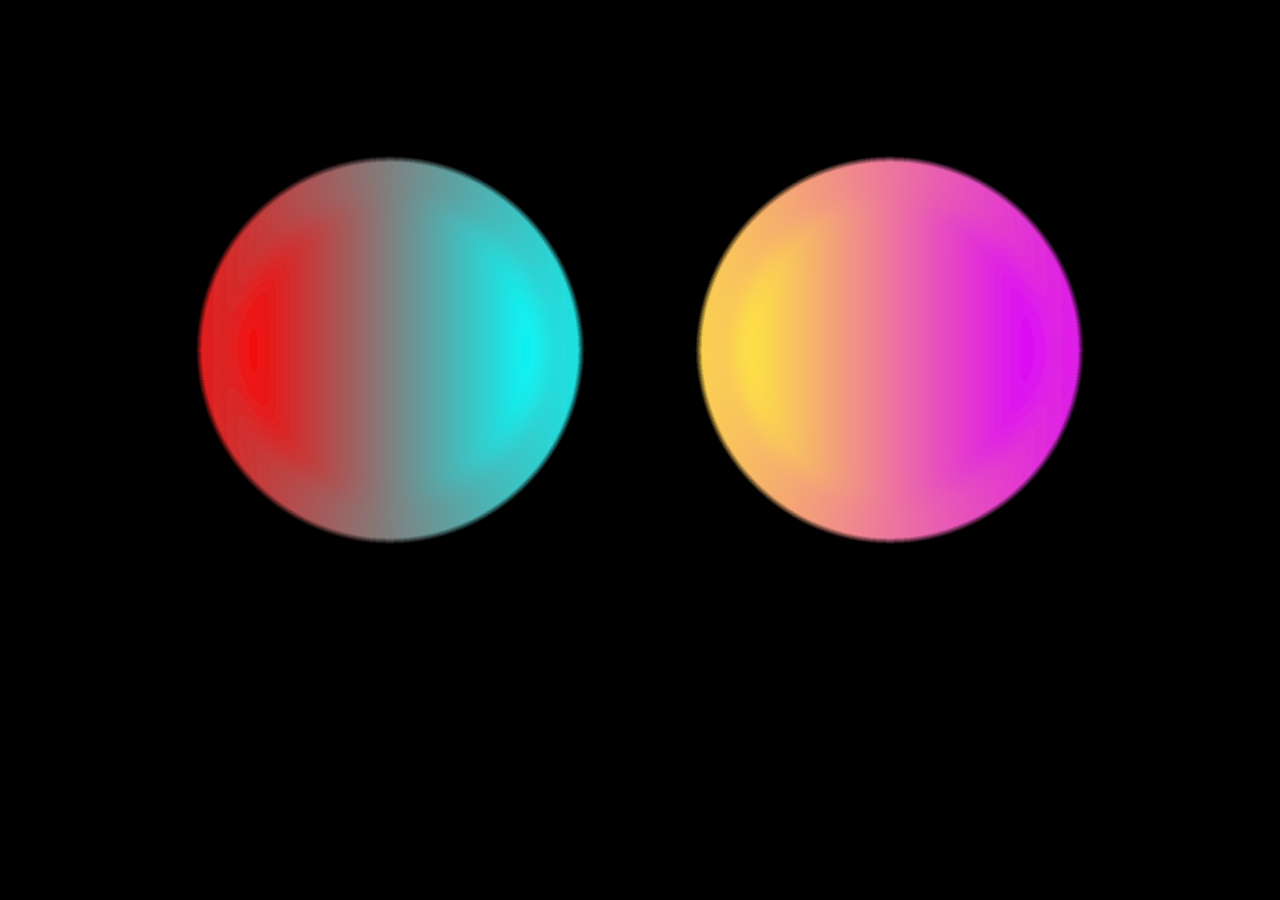
<file: GooeyEffect/index.html>
<!DOCTYPE html>
<html>

<head>
    <meta charset="UTF-8">
    <title>CSS Animation Effects</title>
    <link rel="stylesheet" href="css/style.css">
</head>

<body>
    <div class="container">
        <div class="circle circle1"></div>
        <div class="circle circle2"></div>
    </div>
    <svg>
        <filter id="gooey">
            <feGaussianBlur in="SourceGraphic" stdDeviation="10"/>
            <feColorMatrix values="
            1 0 0 0 0
            0 1 0 0 0
            0 0 1 0 0
            0 0 0 20 -10
            "/>
        </filter>
    </svg>
</body>

</html>
</file>
<file: GooeyEffect/css/style.css>
* {
    margin: 0;
    padding: 0;
    box-sizing: border-box;
}

body {
    display: flex;
    justify-content: center;
    align-items: center;
    min-height: 100hv;
    background: #000;
    overflow: hidden;
}

.container {
    position: relative;
    width: 800px;
    margin-top: 200px;
    display: flex;
    justify-content: space-between;
    filter: url(#gooey);
}

.container .circle {
    position: relative;
    min-width: 300px;
    height: 300px;
    border-radius: 50%;
    background: #fff;
}

.container .circle:before {
    content: '';
    position: absolute;
    top: -50px;
    left: -50px;
    right: -50px;
    bottom: -50px;
    border-radius: 50%;
    background: #fff;
    z-index: -1;
    filter: blur(50px)
}

.container .circle.circle1,
.container .circle.circle1:before {
    background: linear-gradient(90deg, #f00, #0ff);
}

.container .circle.circle2,
.container .circle.circle2:before {
    background: linear-gradient(90deg, #ffeb3b, #da00ff);
}

.container .circle.circle1 {
    animation: animate1 5s linear infinite;
}

@keyframes animate1 {
    0% {
        transform: translateX(0) rotate(0deg);
    }
    30% {
        transform: translateX(250px) rotate(240deg);
    }
    60% {
        transform: translateX(250px) rotate(480deg);
    }
    100% {
        transform: translateX(0) rotate(720deg);
    }
}

.container .circle.circle2 {
    animation: animate2 5s linear infinite;
}

@keyframes animate2 {
    0% {
        transform: translateX(0) rotate(0deg);
    }
    30% {
        transform: translateX(-250px) rotate(-240deg);
    }
    60% {
        transform: translateX(-250px) rotate(-480deg);
    }
    100% {
        transform: translateX(0) rotate(-720deg);
    }
}

svg {
    width: 0;
    height: 0;
}
</file>
